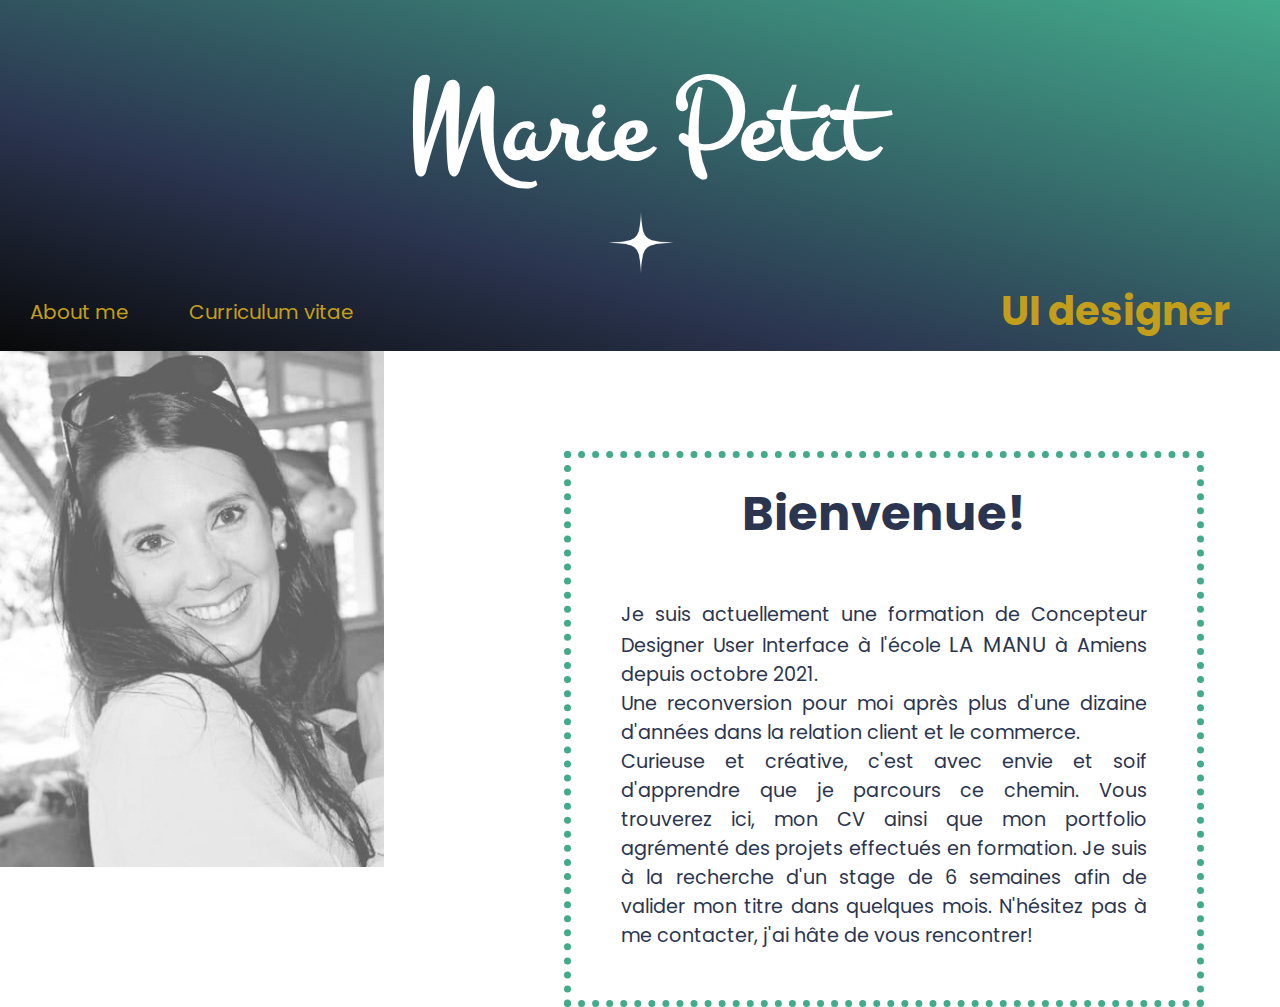
<file: about.html>
<!DOCTYPE html>
<html lang="fr">
<head>
  <meta charset="UTF-8">
  <meta http-equiv="X-UA-Compatible" content="IE=edge">
  <meta name="viewport" content="width=device-width, initial-scale=1.0">
  <link rel="preconnect" href="https://fonts.googleapis.com">
<link rel="preconnect" href="https://fonts.gstatic.com" crossorigin>
<link href="https://fonts.googleapis.com/css2?family=Montez&family=Poppins:wght@200;300;400;500;600&display=swap" rel="stylesheet">
  <title>About me</title>
  <link rel="stylesheet" href="assets/css/style.css">
</head>
<body id="aboutMe">
  <header>
    <div class="headertop">
      <h1 class="h1about">Marie Petit</h1>
      <a href="index.html"><img class="etoileAbout" src="assets/img/etoileblanche.png" alt="Etoile menu"></a>
    </div>
    <div class="headerbottom">
      <nav id="navbar">
        <ul>
          <li><a class="menuitem" href="about.html">About me</a></li>
          <li><a class="menuitem" href="cv.html"> Curriculum vitae</a></li>
          
        </ul>
        <h2 id="ui">UI designer</h2>
      </nav> 
    </div>
  </header>
  <main id="mainAbout">
    <div class="blocphoto">
      <img class="photo" src="assets/img/phtonb2.jpg" alt="Photo de Marie PETIT">
    </div>
    <div class="bloctexte">
      <h2>Bienvenue!</h2>
      <p>Je suis actuellement une formation de Concepteur Designer User Interface à l'école <span>LA MANU</span>  à Amiens depuis octobre 2021. <br> Une reconversion pour moi après plus d'une dizaine d'années dans la relation client et le commerce. <br> Curieuse et créative, c'est avec envie et soif d'apprendre que je parcours ce chemin. Vous trouverez ici, mon CV ainsi que mon portfolio agrémenté des projets effectués en formation. Je suis à la recherche d'un stage de 6 semaines afin de valider mon titre dans quelques mois. N'hésitez pas à me contacter, j'ai hâte de vous rencontrer!  </p>
    </div>
    <!-- <p>j'aimerais rendre le numérique plus humain afin de faire du monde un meilleur endroit pour intéragir. Je souhaite faire de vos projets une expérience unique et magique!</p> -->
    <!-- <div class="imgabout">
      <img class="imgetoile"src="assets/img/etoile aboutme.png" alt="">
    </div> -->
  </main> 
</body>
</html>
</file>
<file: assets/css/style.css>
*, ::before, ::after{
    margin: 0;
    padding: 0;
    box-sizing: border-box;
}

/* -----------INDEX-------------- */

#bodyIndex{
  background: linear-gradient(to right top, #080909,#151922,#2B3550,#37716E,#43AA8B );
  width:100%;
  height: 100vh;  
}

.containerindex{
  
  height: 100%;
  display: flex;
  flex-direction: column;
  justify-content: center;
  align-items: center;  
   
}
.containerindex h1{
  font-family: 'montez', cursive;
  font-size: 10em;
  color: white;
  
} 
.ui{
 
  font-family: 'poppins',cursive;
  color:#c39E1A;
  font-size: 2.5em ;
  
}
.versAbout{
  color: white;
  display:flex;
  flex-direction: column;
  justify-content: center;
  align-items: center; 
  padding-top: 150px;
  
}
.versAbout p,.fas{
  font-size: 0.5em;
}

.etoileindex {

  width: 125px;
  height:125px;
}


.etoileindex {
border-radius: 100px;
margin-left: 0px;
-webkit-animation:spin 4s linear infinite;
-moz-animation:spin 4s linear infinite;
animation:spin 4s linear infinite;
}
@-moz-keyframes spin { 100% { -moz-transform: rotate(360deg); } }
@-webkit-keyframes spin { 100% { -webkit-transform: rotate(360deg); } }
@keyframes spin { 100% { -webkit-transform: rotate(360deg); transform:rotate(360deg); } }




/*Début page About me*/
#aboutMe{
  width: 100%;
  height: 100vh;
}
header{
  background: linear-gradient(to right top, #080909,#2B3550,#37716E,#43AA8B );
  padding-bottom: 10px;
  display: flex;
  flex-direction: column;
 
}
.headertop{
  display:flex;
  flex-direction: column;
  justify-content: center;
  align-items: center; 
}
.h1about{
  color: white;
  font-family: 'montez', cursive;
  font-size: 120px;
  padding-top: 50px;
}
.etoileAbout {

  width: 70px;
  height:70px;
}


.etoileAbout {
border-radius: 100px;
margin-left: 0px;
-webkit-animation:spin 4s linear infinite;
-moz-animation:spin 4s linear infinite;
animation:spin 4s linear infinite;
}
@-moz-keyframes spin { 100% { -moz-transform: rotate(360deg); } }
@-webkit-keyframes spin { 100% { -webkit-transform: rotate(360deg); } }
@keyframes spin { 100% { -webkit-transform: rotate(360deg); transform:rotate(360deg); } }

.headerbottom{
  display: flex;
  font-family: 'poppins', sans-serif;

}
#navbar{
  display: flex;
  width: 100%;
  justify-content: space-between;
  
}
#navbar ul{
  display: flex;
  list-style-type: none; 
  width: 30%;
  justify-content: space-around;
  
}

#ui{
  color: #c39E1A ;
  align-self: end;
  padding-right:50px;
  font-size: 2.5em;
 
}
li {
  display: inline-flex;
}
#navbar a {
  color: #c39E1A ;
  font-size: 20px;
  position: relative;
  padding: 1rem 0 0.5rem;
  text-decoration: none;
  font-family: 'poppins',sans-serif;
 
}
a::after {
  content: '';
  position: absolute;
  left: 50%;
  bottom: 0;
  transform: translateX(-50%) scaleX(0);
  transform-origin: 50% 50%;
  width: 100%;
  height: 1px;
  background-color:white;
  transition: transform 250ms;
}
a:hover::after {
  transform: translateX(-50%) scaleX(1);
}
#navbar a:hover{
  color: white;
}
#mainAbout{
  display: flex; 
  width: 100%;
 
  
  
}
.blocphoto{
  width: 30%;
}
.photo{
  opacity: 65%;
  width: 100%;
  height: auto;
  
}
.bloctexte{
  display: flex;
  flex-direction: column;
  width:50%;
  height: 50%;
  border-style: dotted;
  border-color:#43AA8B ;
  border-width: 7px;
  margin-top: 100px;
  margin-left: 180px;
  padding-bottom: 50px;
  
  
}
.bloctexte h2{
  padding-top: 20px;
  padding-bottom: 50px;
  font-size: 3em;
  font-family: 'poppins',sans-serif; 
  text-align: center;
  color:#2B3550
}
.bloctexte p{
  font-family: 'poppins',cursive;
  font-size: 1.2em; 
  text-align: justify;
  justify-content: center;
  align-items: center;
  padding: 0 50px 0 50px;
  color:#2B3550
  } 
 

/* Debut partie cv */
/*#bodyCv{

  width: 100%;
  height: 100vh;
}*/
.mainCv{
  
  display: grid;
  grid-template-columns: 1fr, 1fr;
  grid-template-rows: 1fr, 1fr,1fr;
  gap:50px;
  padding: 50px;
  
}
.titleItems{
  font-family: 'montez',cursive;
  font-size: 4em;
  text-align: center;
}
.exp{
  grid-column: 1/2;
  grid-row: 1/2;
  background-color: #43AA8B;
  color: white;
  border-radius:30px;
  display: flex;
  flex-direction: column;
  justify-content: space-around;
  align-items: center;
  
}
.exp h2{
  color: #c39E1A;
}
.expItem, .hsitem{
  font-family: 'poppins',sans-serif;
  text-align: center;
  margin-bottom:20px;
}
span{
  
  font-size: 1.1em;
  
}

.date{
  font-size:1.2em;
  color:#2B3550
}

.contact{
  grid-column: 1/3;
  grid-row:3/4;
  background-color: #2b3550;
  color:white;
  display: flex;
  flex-direction: column; 
  border-radius:30px;
  padding-bottom:40px;
  
}
.fas, .far{
  font-size: 1.5em;
  padding-left: 20px;
  
}

.softskills{
  grid-column: 2/3;
  grid-row: 1/2;
  border-style: dotted;
  border-color:#43AA8B ;
  border-width: 10px;
  background-color: white;
  position:relative;

}
.psy,.dip{
  position:absolute;
  left:50%;
  top: 60%;
  transform: translate(-50%,-50%);
  opacity: 50%;

}
.ss{
  display:flex;
  flex-direction:column;
  font-family: 'poppins', sans-serif;
  color:#2B3550;
  padding-top: 120px;
  
  text-align: center;
}
.form{
  grid-column: 1/2;
  grid-row: 2/3;
  border-style: dotted;
  border-color:#c39E1A ;
  border-width: 10px;
  background-color: white;
  display: flex;
  flex-direction: column;
  justify-content: space-around;
  align-items: center;
  position:relative;
}
.form h2, .softskills h2{
  color:#2B3550;
}
.formItem{
  font-family: 'poppins',sans-serif;
  text-align: center;
  margin:20px;
}
.hobbies{
  grid-column: 1/2;
  grid-row:3/4;
  background-color:#707070b7 ;
  border-radius:30px;
  color:white;
  

  
}
.imgHobbies{
  width: 100px;
  height:100px;
  display: flex;
  
  
}
.hardSkills{
  grid-column: 2/3;
  grid-row: 2/3;
  background-color: #c39E1A;
  color: white;
  border-radius:30px;
  height:500px;
}
</file>
